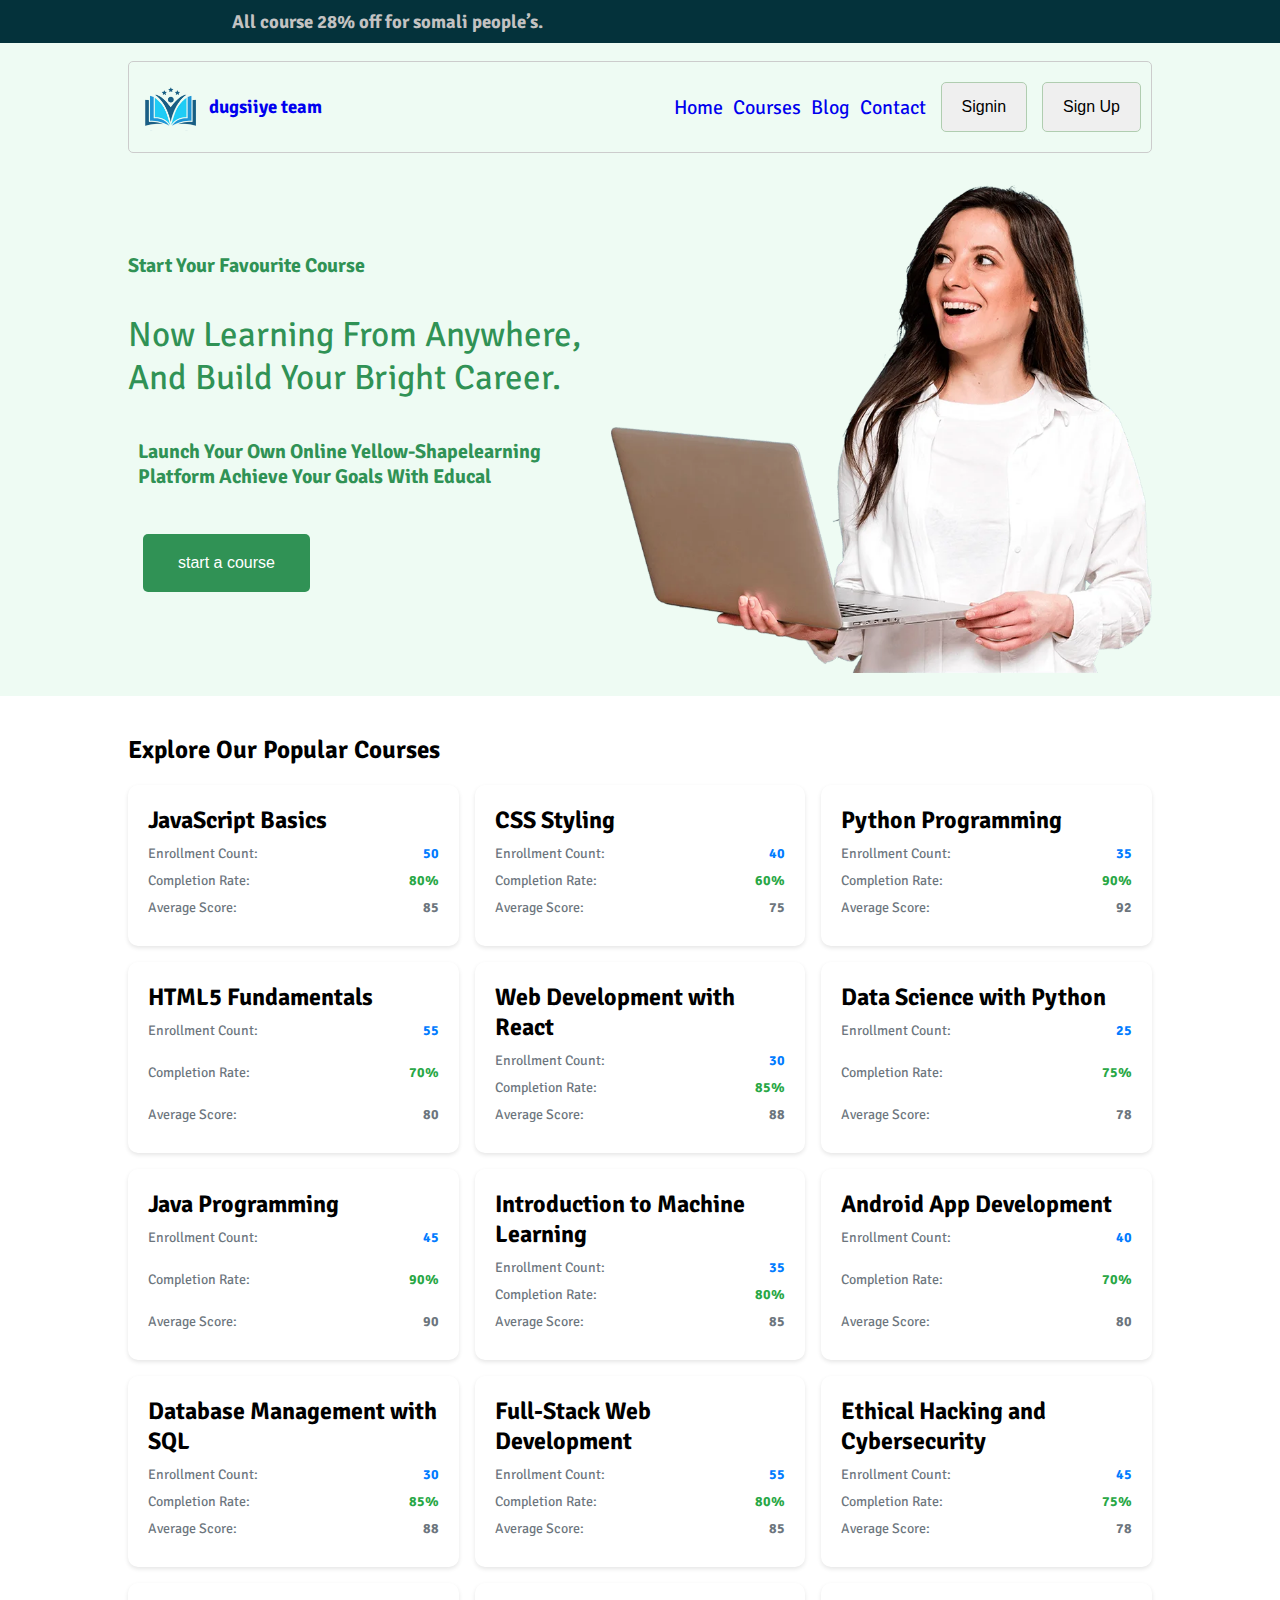
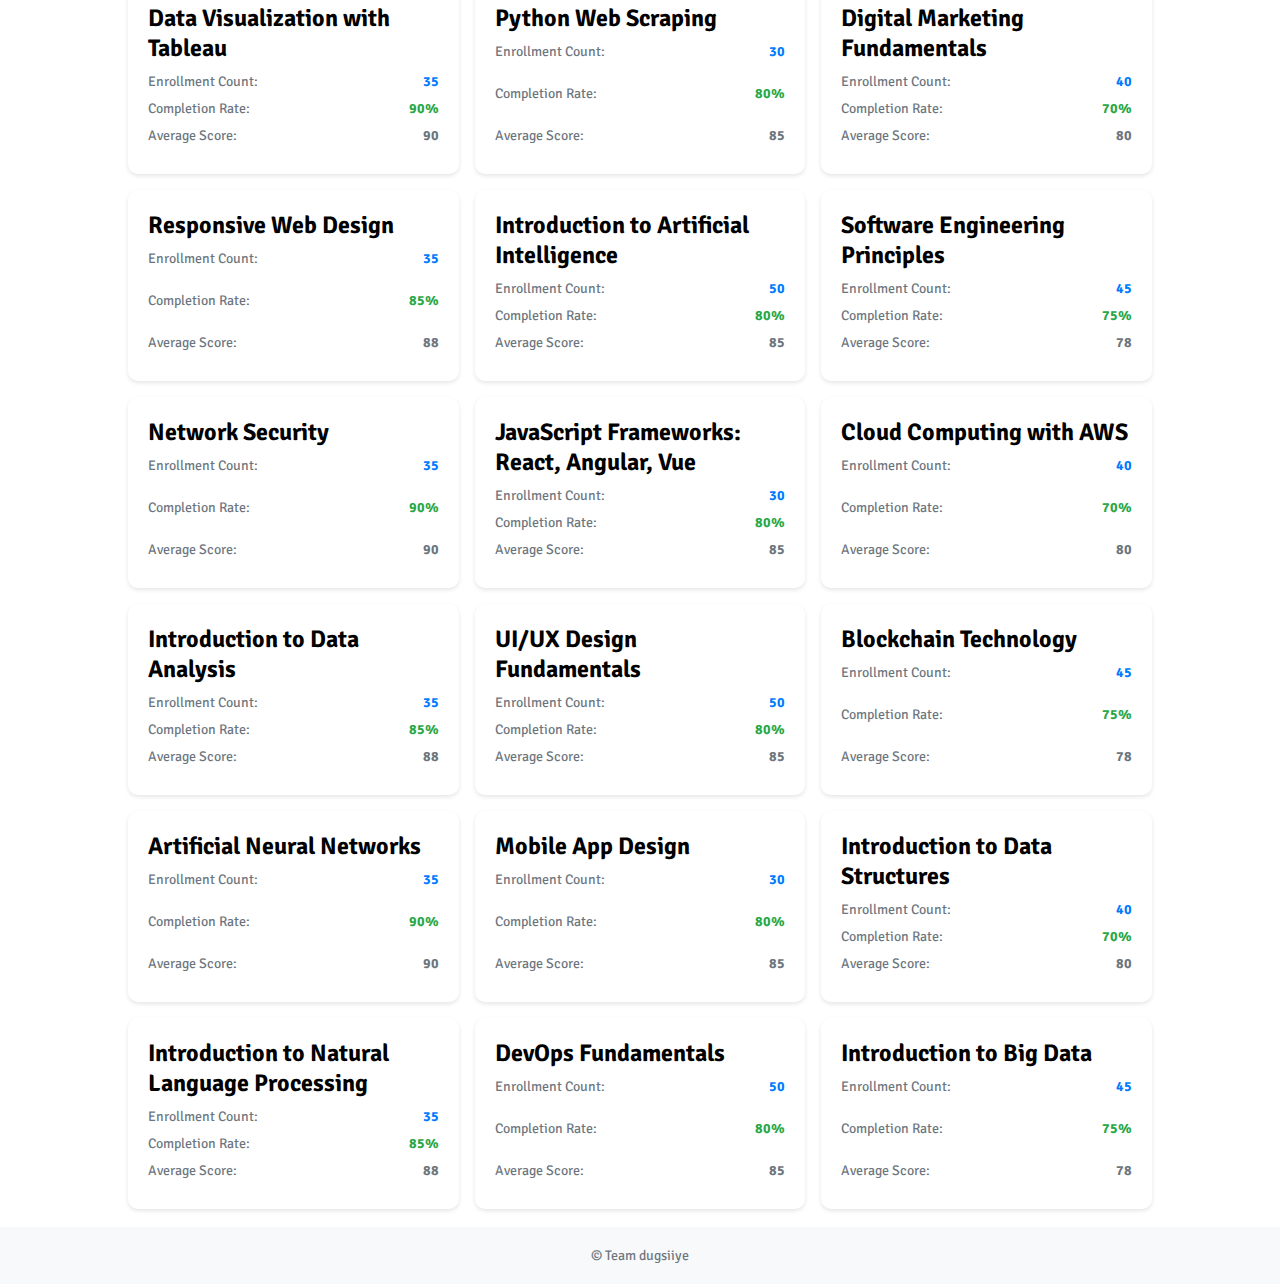
<file: index.html>
<!DOCTYPE html>
<html lang="en">
  <head>
    <meta charset="UTF-8" />
    <meta name="viewport" content="width=device-width, initial-scale=1.0" />
    <title>E-learning website</title>
    <link
      rel="stylesheet"
      href="https://cdnjs.cloudflare.com/ajax/libs/font-awesome/6.4.0/css/all.min.css"
      integrity="sha512-iecdLmaskl7CVkqkXNQ/ZH/XLlvWZOJyj7Yy7tcenmpD1ypASozpmT/E0iPtmFIB46ZmdtAc9eNBvH0H/ZpiBw=="
      crossorigin="anonymous"
      referrerpolicy="no-referrer"
    />
    <link rel="stylesheet" href="style.css" />
  </head>
  <body>
    <div class="header">
      <div class="top-header">
        <div class="notifications">
          <h3>All course 28% off for somali people’s.</h3>
        </div>
        <div class="social">
          <i class="fa-brands fa-twitter"></i>
          <i class="fa-brands fa-square-facebook"></i>
          <i class="fa-brands fa-instagram"></i>
          <i class="fa-brands fa-skype"></i>
        </div>
      </div>

      <section>
        <div class="menu">
          <div class="logo">
          <a href="index.html" style="display: flex; align-items: center;" ><img src="images/logo.png" alt="" />
            <h3>dugsiiye team</h3></a>
          </div>
          <div class="left">
           

            <ul>
              <li><a href="index.html">home</a></li>
              <li><a href="courses.html">courses</a></li>
              <li><a href="block.html">blog</a></li>
              <li><a href="contact.html">contact</a></li>
            </ul>
            <div class="regitration">
              <a href="login.html">
                <div class="signin allbtn"><button>Signin</button></div></a
              >
              <a href="registration.html">
                <div class="signup allbtn"><button>Sign Up</button></div></a
              >
  
              <div class="account hide"></div>
              <div class="account-info hide">
                <h4 class="currentusername" ></h4>
                <h5 class="myaccount"><i class="fa-solid fa-user "></i> my account</h5>
                <h5 class="logout"><i class="fa-solid fa-right-from-bracket"></i> logout</h5>
              </div>
            </div>
          </div>
     <div class="bars"><i class="fa-solid fa-bars-staggered"></i></div>
        </div>

        <div class="content">
          <div class="left-content">
            <h4>Start your favourite course</h4>
            <p>Now learning from anywhere, and build your bright career.</p>
            <h5>
              Launch your Own online yellow-shapelearning Platform Achieve Your
              Goals With Educal
            </h5>

            <div class="coursebtn">
              <button><a style="color: white;" href="courses.html">start a course</a></button>
            </div>
          </div>
          <div class="right-content">
            <img src="images/slider-1.webp" alt="" />
          </div>
        </div>
      </section>
    </div>

    <section>
      <div class="courseinfromation">
        <h4>Explore Our Popular Courses</h4>
        <div class="cards-inform"></div>
      </div>
    </section>
    <footer>
      <p>&copy; Team dugsiiye</p>
    </footer>
    <script>
      let cardbody = document.querySelector(".cards-inform")

      let accountinfo = document.querySelector(".account-info")
      let account = document.querySelector(".account")
      let allbtn = document.querySelectorAll(".allbtn")
      let logout = document.querySelector(".logout");
      let myaccount = document.querySelector(".myaccount");
      let bars = document.querySelector(".bars i");
      let left = document.querySelector(".left");
      fetchData =async()=>{
      let url="elearning/analytics.json"

      let response = await fetch(url)
      let data = await response.json()


    

      data.courses.forEach(element => {

        cardbody.innerHTML += `    <div class="card-info">
              <h2>${element.title}</h2>
              <div class="info">
                <div class="item">
                  <p>Enrollment Count: </p>
                  <p class="enrollment-count">${element.enrollmentCount }</p>
                </div>
                <div class="item">
                  <p>Completion Rate:</p>
                  <p class="completion-rate"> ${(element.completionRate) *100}%</p>
                </div>
                <div class="item">
                  <p>Average Score:</p>
                  <p class="average-score">${element.averageScore}</p>
                </div>
              </div>
            </div>`




      });


      let userdata = JSON.parse(localStorage.getItem('currentUser'));
     


      if(userdata){
        let currentusername = document.querySelector(".currentusername")
        currentusername.innerText = userdata.fullname
        account.innerText = userdata.fullname.charAt(0);
        allbtn.forEach(element=>{
      element.classList.add("hide")

      account.classList.remove("hide")
        })

      }else{
        allbtn.forEach(element=>{
      element.classList.remove("hide")

      account.classList.add("hide")
        })

      }
      }
   
      fetchData()

      account.addEventListener("click", function() {
        accountinfo.classList.toggle("hide")


      })

      myaccount.addEventListener("click",()=>{
                window.location.href="userAccount.html"
              })
              logout.addEventListener("click",()=>{
                localStorage.removeItem("currentUser");


                window.location.href="index.html"
              })
 
              bars.onclick=()=>{
                bars.classList.toggle("fa-xmark")
               left.classList.toggle("open")
      }

 
    </script>
  </body>
</html>
</file>
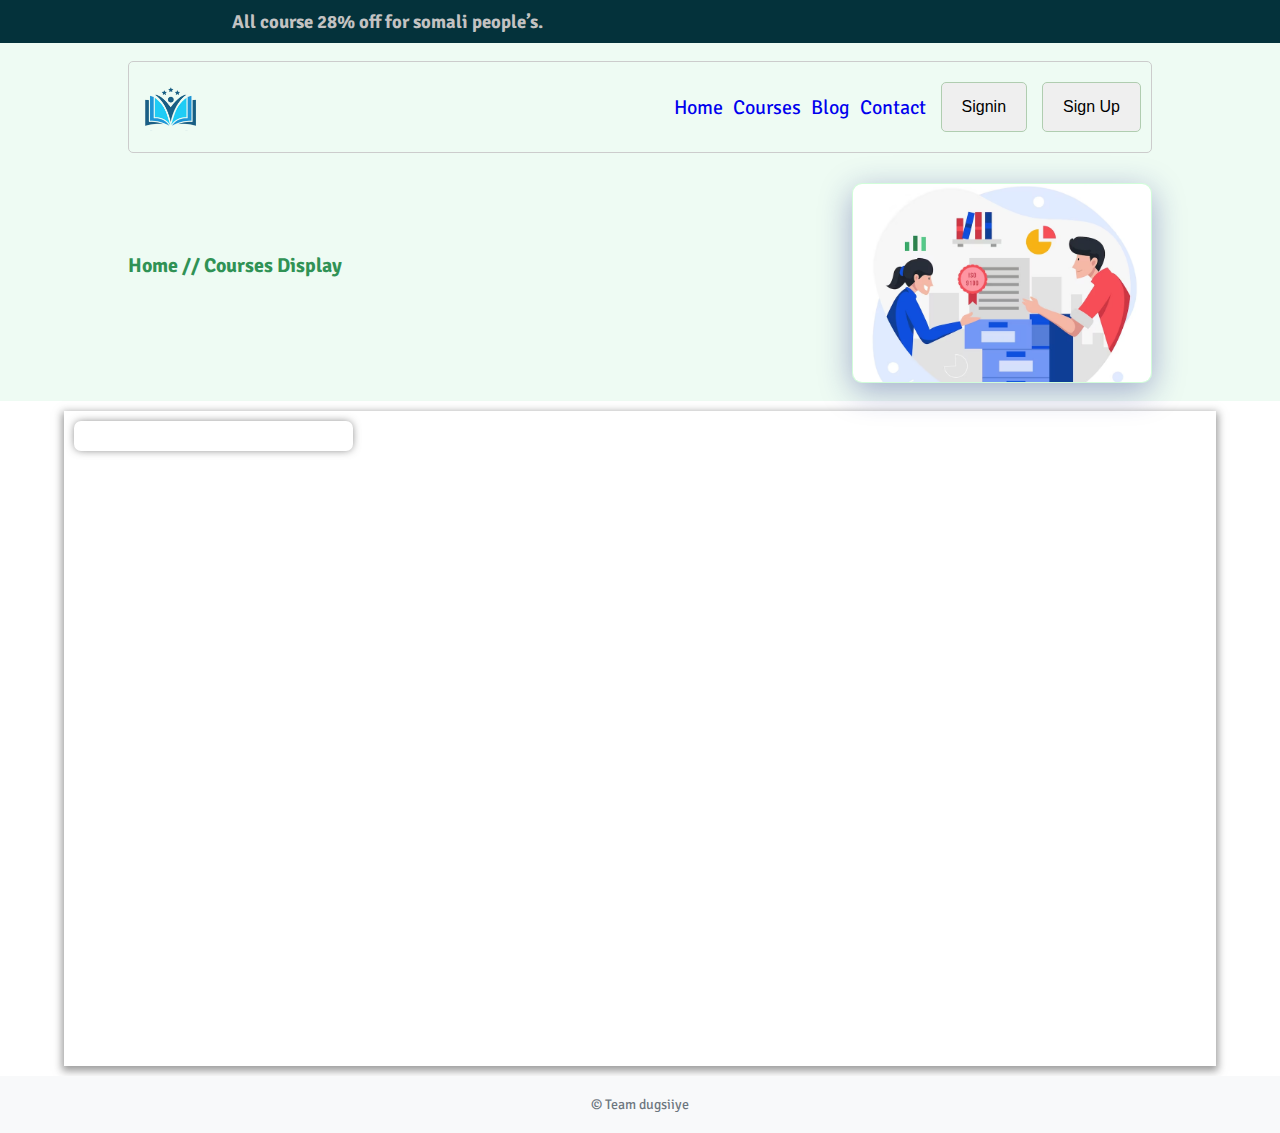
<file: coursdisplay.html>
<!DOCTYPE html>
<html lang="en">
  <head>
    <meta charset="UTF-8" />
    <meta name="viewport" content="width=device-width, initial-scale=1.0" />
    <title>E-learning website</title>
    <link
      rel="stylesheet"
      href="https://cdnjs.cloudflare.com/ajax/libs/font-awesome/6.4.0/css/all.min.css"
      integrity="sha512-iecdLmaskl7CVkqkXNQ/ZH/XLlvWZOJyj7Yy7tcenmpD1ypASozpmT/E0iPtmFIB46ZmdtAc9eNBvH0H/ZpiBw=="
      crossorigin="anonymous"
      referrerpolicy="no-referrer"
    />
    <link rel="stylesheet" href="coursedisplay.css" />
  </head>
  <body>
    <div class="header">
      <div class="top-header">
        <div class="notifications">
          <h3>All course 28% off for somali people’s.</h3>
        </div>
        <div class="social">
          <i class="fa-brands fa-twitter"></i>
          <i class="fa-brands fa-square-facebook"></i>
          <i class="fa-brands fa-instagram"></i>
          <i class="fa-brands fa-skype"></i>
        </div>
      </div>

      <section>
        <div class="menu">
          <div class="logo">
            <a href="index.html" style="display: flex; align-items: center;" ><img src="images/logo.png" alt="" />
          </div>
          <div class="left">
           

            <ul>
              <li><a href="index.html">home</a></li>
              <li><a href="courses.html">courses</a></li>
              <li><a href="block.html">blog</a></li>
              <li><a href="contact.html">contact</a></li>
            </ul>
            <div class="regitration">
              <a href="login.html">
                <div class="signin allbtn"><button>Signin</button></div></a
              >
              <a href="registration.html">
                <div class="signup allbtn"><button>Sign Up</button></div></a
              >
  
              <div class="account hide"></div>
              <div class="account-info hide">
                <h4 class="currentusername" ></h4>
                <h5 class="myaccount"><i class="fa-solid fa-user "></i> my account</h5>
                <h5 class="logout"><i class="fa-solid fa-right-from-bracket"></i> logout</h5>
              </div>
            </div>
          </div>
     <div class="bars"><i class="fa-solid fa-bars-staggered"></i></div>
        </div>

        <div class="content">
          <div class="left-content">
            <h4>Home // courses Display</h4>
            <p class="courseName"></p>
          </div>
          <div class="right-content">
            <img src="images//co.avif" alt="" />
          </div>
        </div>
      </section>
    </div>
    <main>
      <div class="coursesdetail">
        <div class="right-description">
          <div class="card"></div>
        </div>
        <div class="left-Description">
          <h5 class="titleplay">
        
          </h5>
          <div class="image-container">
            <iframe
              style="border: none"
              class="playvideo"
              allowfullscreen
              width="100%"
              height="600"
              src="https://www.youtube.com/embed/JicwvOX6YTo"
            >
            </iframe>
          </div>
        </div>
      </div>
    </main>

    <footer>
      <p>&copy; Team dugsiiye</p>
    </footer>

    <script>
      let accountinfo = document.querySelector(".account-info");
      let account = document.querySelector(".account");
      let allbtn = document.querySelectorAll(".allbtn");
      let card = document.querySelector(".card");
      let imagecontainer = document.querySelector(".playvideo");
      let courseName = document.querySelector(".courseName");
      let userdata = JSON.parse(localStorage.getItem("currentUser"));
      let logout = document.querySelector(".logout");
      let myaccount = document.querySelector(".myaccount");

      if (userdata) {
        let currentusername = document.querySelector(".currentusername")
        currentusername.innerText = userdata.fullname
        account.innerText = userdata.fullname.charAt(0);
        allbtn.forEach((element) => {
          element.classList.add("hide");

          account.classList.remove("hide");
        });
      } else {
        allbtn.forEach((element) => {
          element.classList.remove("hide");

          account.classList.add("hide");
        });
      }

      account.addEventListener("click", function () {
        accountinfo.classList.toggle("hide");
      });

      const urldata = new URLSearchParams(window.location.search);

      let courses = urldata.get("selectedcourses");

      let decodeddata = JSON.parse(decodeURIComponent(courses));
      let duration = decodeddata.lessons.reduce(
        function (acc, value) {
          if (!acc.includes(value.duration)) {
            acc.push(value.duration);
          }

          return acc;
        },
        [0]
      );
      let d = duration.map((element) => {
        return parseFloat(element);
      });

      let lastdata = d.reduce(function (acc, val) {
        return acc + val;
      });

      decodeddata.lessons.forEach((Element) => {
        card.innerHTML += `<div class="video">
              <div class="title">
                <i class="fa-solid fa-circle-play"></i>
                <div class="displaycontent"> 
                  <h5  class="videodisplay">
                 ${Element.content}
                </h5>
                     <p class="description">  ${Element.duration}</p> 
                  </div>
              </div>
              <a
                class="url"
                href="${Element.video}"
              ></a>
            </div>`;

            courseName.innerText = Element.title
         

      });

      let VIDEO = document.querySelectorAll(".video");


      VIDEO.forEach((element) => {
        element.addEventListener("click", (event) => {
          if (event.target.classList.contains("videodisplay")) {
            let url =
              event.target.parentElement.parentElement.parentElement.querySelector(
                ".url"
              );
            let titleplay = document.querySelector(".titleplay");
        
            let title =
              event.target.textContent;
              titleplay.textContent=title
            imagecontainer.src = url;
          }
        });
      });

      myaccount.addEventListener("click",()=>{
                window.location.href="userAccount.html"
              })
              logout.addEventListener("click",()=>{
                localStorage.removeItem("currentUser");


                window.location.href="index.html"
              })

              let bars = document.querySelector(".bars i");
      let left = document.querySelector(".left");
              bars.onclick=()=>{
                bars.classList.toggle("fa-xmark")
               left.classList.toggle("open")
              }


          
    </script>
  </body>
</html>
</file>
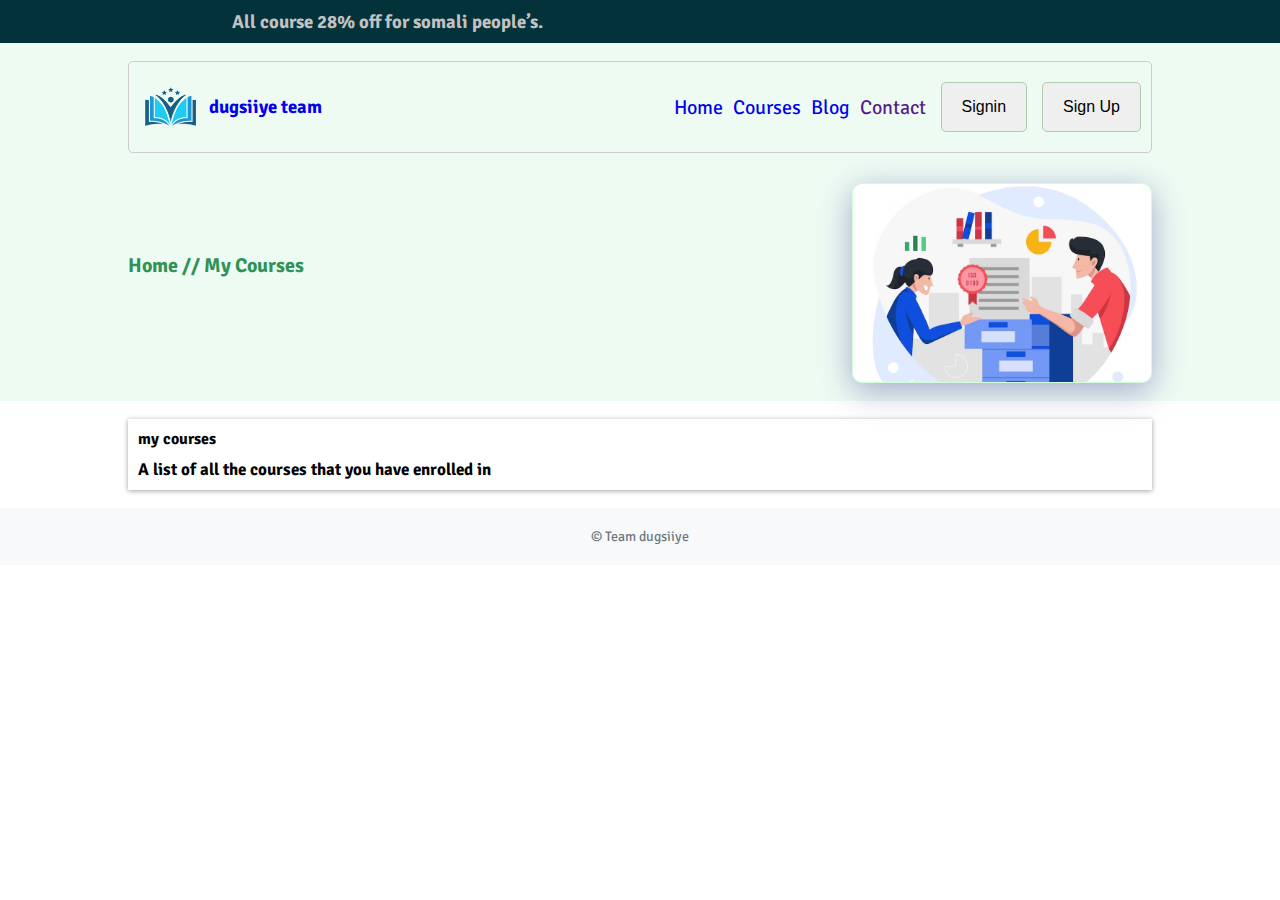
<file: userAccount.html>
<!DOCTYPE html>
<html lang="en">
  <head>
    <meta charset="UTF-8" />
    <meta name="viewport" content="width=device-width, initial-scale=1.0" />
    <title>E-learning website</title>
    <link
      rel="stylesheet"
      href="https://cdnjs.cloudflare.com/ajax/libs/font-awesome/6.4.0/css/all.min.css"
      integrity="sha512-iecdLmaskl7CVkqkXNQ/ZH/XLlvWZOJyj7Yy7tcenmpD1ypASozpmT/E0iPtmFIB46ZmdtAc9eNBvH0H/ZpiBw=="
      crossorigin="anonymous"
      referrerpolicy="no-referrer"
    />
    <link rel="stylesheet" href="useraccount.css" />
  </head>
  <body>
    <div class="header">
      <div class="top-header">
        <div class="notifications">
          <h3>All course 28% off for somali people’s.</h3>
        </div>
        <div class="social">
          <i class="fa-brands fa-twitter"></i>
          <i class="fa-brands fa-square-facebook"></i>
          <i class="fa-brands fa-instagram"></i>
          <i class="fa-brands fa-skype"></i>
        </div>
      </div>

      <section>
        <div class="menu">
          <div class="logo">
            <a href="index.html" style="display: flex; align-items: center;" ><img src="images/logo.png" alt="" />
              <h3>dugsiiye team</h3></a>
            </div>
          <div class="left">
           

            <ul>
              <li><a href="index.html">home</a></li>
              <li><a href="courses.html">courses</a></li>
              <li><a href="block.html">blog</a></li>
              <li><a href="">contact</a></li>
            </ul>
            <div class="regitration">
              <a href="login.html">
                <div class="signin allbtn"><button>Signin</button></div></a
              >
              <a href="registration.html">
                <div class="signup allbtn"><button>Sign Up</button></div></a
              >
  
              <div class="account hide"></div>
              <div class="account-info hide">
                <h4 class="currentusername" ></h4>
                <h5 class="myaccount"><i class="fa-solid fa-user "></i> my account</h5>
                <h5 class="logout"><i class="fa-solid fa-right-from-bracket"></i> logout</h5>
              </div>
            </div>
          </div>
     <div class="bars"><i class="fa-solid fa-bars-staggered"></i></div>
        </div>

        <div class="content">
          <div class="left-content">
            <h4>Home // My Courses</h4>
            <p class="couesanamedetail"></p>
          </div>
          <div class="right-content">
            <img src="images//co.avif" alt="" />
          </div>
        </div>
      </section>
    </div>
    <section>
        <div class="orderdetails">
            <h4>my courses</h4>
            <h6>A list of all the courses that you have enrolled in</h6>
            <div class="ordercards">
             
             
        
              
            </div>
        </div>
    </section>

    <footer>
      <p>&copy; Team dugsiiye</p>
    </footer>

    <script>
      let accountinfo = document.querySelector(".account-info");
      let account = document.querySelector(".account");
      let allbtn = document.querySelectorAll(".allbtn");
      let ordercards = document.querySelector(".ordercards");
      let logout = document.querySelector(".logout");
      let myaccount = document.querySelector(".myaccount");
      myaccount.addEventListener("click",()=>{
                window.location.href="userAccount.html"
              })
              logout.addEventListener("click",()=>{
                localStorage.removeItem("currentUser");


                window.location.href="index.html"
              })
      account.addEventListener("click", function () {
        accountinfo.classList.toggle("hide");
      });

      let userdata = JSON.parse(localStorage.getItem("currentUser"));

      if (userdata) {
        let currentusername = document.querySelector(".currentusername")
        currentusername.innerText = userdata.fullname
        account.innerText = userdata.fullname.charAt(0);
        allbtn.forEach((element) => {
          element.classList.add("hide");

          account.classList.remove("hide");
        });
      } else {
        allbtn.forEach((element) => {
          element.classList.remove("hide");

          account.classList.add("hide");
        });
      }



      let users = JSON.parse(localStorage.getItem("users"))
      let currentUser = JSON.parse(localStorage.getItem("currentUser")) || []
      let foundeduser=users.find(user=>user.email===currentUser.email)

      foundeduser.enrolledCourses.forEach((course) => {

        
        ordercards.innerHTML +=`  <div class="ordercard">
                    <div class="ordername">${course.title}</div>
                    <div class="ordercontent">
                        <div class="imgwithname">
                           <div class="img">  <img src="${course.photo}" alt=""></div>
                            <p>${course.description}</p>
                        </div>
                        <div class="watchbtn"  ><button data-courseid="${course.id}">watch Now</button></div>
                    </div>
                </div>`


      })

      const watchbtn=document.querySelectorAll(".watchbtn")
      watchbtn.forEach(element=>{
        element.addEventListener("click",(event)=>{
        let courseid= event.target.dataset.courseid
    
        let data=  foundeduser.enrolledCourses.find(c => c.id == courseid)
     

        let selectedcourse = JSON.stringify(data);
            window.location.href = `coursdisplay.html?selectedcourses=${encodeURIComponent(
              selectedcourse
            )}`;
   

      
      })
      })

      let bars = document.querySelector(".bars i");
      let left = document.querySelector(".left");
              bars.onclick=()=>{
                bars.classList.toggle("fa-xmark")
               left.classList.toggle("open")
      }

   
    </script>
  </body>
</html>
</file>
<file: style.css>
@import url("https://fonts.googleapis.com/css2?family=Signika+Negative:wght@300;400;500&display=swap");

body {
  font-family: "Signika Negative", sans-serif;
  overflow-x: hidden;
}

* {
  margin: 0;
  padding: 0;
  box-sizing: border-box;
  list-style: none;
  text-decoration: none;
}
.header {
  /* margin: 0 15%; */
  background-color: rgb(238, 251, 243);
}
.top-header {
  display: flex;
  justify-content: space-around;
  padding: 10px 0;
  background-color: rgb(4, 50, 59);
}
.top-header h3 {
  color: rgb(195, 194, 194);
}
.top-header .social > i {
  color: rgb(195, 194, 194);
  padding-left: 10px;
  cursor: pointer;
}
.top-header .social > i:hover {
  color: brown;
  transition: 0.2s ease;
  -webkit-transition: 0.2s ease;
  -moz-transition: 0.2s ease;
  -ms-transition: 0.2s ease;
  -o-transition: 0.2s ease;
}

section {
  padding: 18px 20%;
}
.menu {
  border-radius: 5px;
  -webkit-border-radius: 5px;
  -moz-border-radius: 5px;
  -ms-border-radius: 5px;
  -o-border-radius: 5px;
  border: 1px solid #ccc;
  display: flex;
  justify-content: space-between;
  padding: 20px 10px;
  position: relative;

}
.menu .left {
  display: flex;
  align-items: center;
}
.logo > h3 {
  text-transform: capitalize;
}
.menu .left ul {
  display: flex;
  margin-left: 60px;
}
.menu .left ul li {
  margin-left: 10px;
  font-size: 20px;
  text-transform: capitalize;
}
.logo {
  display: flex;
  align-items: center;
}
.logo img {
  width: 70px;
}
.regitration {
  display: flex;
}
.regitration .allbtn button {
  padding: 15px 20px;
  margin-left: 15px;
  border-radius: 5px;
  -webkit-border-radius: 5px;
  -moz-border-radius: 5px;
  -ms-border-radius: 5px;
  -o-border-radius: 5px;
  border: 1px solid rgb(176, 205, 176);
  font-size: 16px;
  cursor: pointer;
}
.regitration .allbtn button:hover {
  background-color: rgb(48, 146, 85);
  transition: 0.3s ease;
  -webkit-transition: 0.3s ease;
  -moz-transition: 0.3s ease;
  -ms-transition: 0.3s ease;
  -o-transition: 0.3s ease;
}
.content {
  display: flex;
  margin-top: 30px;

  /* align-items: center; */
}
.right-content {
  max-width: 900px;
  align-items: end;
  width: 100%;
}
.right-content img {
  width: 100%;

}
.left-content {
  margin-right: 10px;
  margin-top: 70px;
}
.left-content > h4 {
  font-size: 20px;
  text-transform: capitalize;
  color: rgb(48, 146, 85);
  margin-bottom: 35px;
}
.left-content > p {
  font-size: 35px;
  text-transform: capitalize;
  color: rgb(48, 146, 85);
  margin-bottom: 40px;
}
.left-content > h5 {
  font-size: 20px;
  text-transform: capitalize;
  color: rgb(48, 146, 85);
  margin-bottom: 25px;
}
.coursebtn > button {
  padding: 20px 35px;
  margin-left: 15px;
  border-radius: 5px;
  -webkit-border-radius: 5px;
  -moz-border-radius: 5px;
  -ms-border-radius: 5px;
  -o-border-radius: 5px;
  background-color: rgb(48, 146, 85);
  font-size: 16px;
  cursor: pointer;
  border: none;
  color: white;
  margin-top: 20px;
}

/* popuiral courses */

.ourpapular-course .headpopular h4 {
  font-size: 25px;
  margin-bottom: 20px;
}
.ourpapular-course .headpopular {
  display: flex;
  align-items: center;
  justify-content: space-between;
  margin: 20px 0;
}
.title h5 {
  color: #5d5d5d;
}
.view {
  display: flex;
  align-items: center;
  cursor: pointer;
}
.view h6 {
  font-size: 16px;
  margin-right: 10px;
}
.view:hover {
  color: #058549;
  transform: scale(1.1);
  -webkit-transform: scale(1.1);
  -moz-transform: scale(1.1);
  -ms-transform: scale(1.1);
  -o-transform: scale(1.1);
}
.cards {
  display: grid;
  grid-template-columns: repeat(auto-fit, minmax(250px, 1fr));
  gap: 16px;
}
.card {
  /*background-color: rgba(0, 255, 170, 0.796);
    */
  max-width: 250px;
  display: flex;
  align-items: center;
  padding: 8px;
  border: 1px solid rgb(238, 240, 246);
  border-radius: 5px;
  -webkit-border-radius: 5px;
  -moz-border-radius: 5px;
  -ms-border-radius: 5px;
  -o-border-radius: 5px;
}

.card .icons > i {
  font-size: 45px;
  margin-right: 20px;
  color: rgb(0, 64, 255);
}

/* cards */
.cards-inform {
  display: grid;
  grid-template-columns: repeat(auto-fit, minmax(250px, 1fr));
  gap: 16px;
}
.card-info {
  background-color: #ffffff;
  border-radius: 10px;
  box-shadow: 0 2px 4px rgba(0, 0, 0, 0.1);
  padding: 20px;
  display: flex;
  flex-direction: column;
  justify-content: space-between;
  height: 100%;
}

h2 {
  font-size: 24px;
  font-weight: bold;
  margin-bottom: 10px;
}

.info {
  display: flex;
  flex-direction: column;
  justify-content: space-between;
  height: 100%;
}

.item {
  display: flex;
  justify-content: space-between;
  align-items: center;
  margin-bottom: 10px;
}

p {
  font-size: 16px;
  margin-right: 10px;
}

.enrollment-count {
  color: #007bff;
  font-weight: bold;
}

.completion-rate {
  color: #28a745;
  font-weight: bold;
}

.average-score {
  color: #6c757d;
  font-weight: bold;
}
.courseinfromation h4 {
  margin: 20px 0;
  font-size: 25px;
}

footer {
  background-color: #f8f9fa;
  padding: 20px;
  text-align: center;
}

p {
  font-size: 14px;
  color: #6c757d;
  margin: 0;
}

/* account */

.account {
  background-color: #007bff;
  width: 40px;
  height: 40px;
  border-radius: 50%;
  -webkit-border-radius: 50%;
  -moz-border-radius: 50%;
  -ms-border-radius: 50%;
  -o-border-radius: 50%;
  display: flex;
  justify-content: center;
  align-items: center;
  font-size: 20px;
  background-color: #28a745;
  color: white;
  cursor: pointer;
  margin-left: 20px;
}

.account-info {
  /* max-width: 300px; */
  width: 200px;
  background-color: #f8fffc;
  padding: 10px;
  position: absolute;
  right: 60px;
  top: 50%;
  border-radius: 5px;
  -webkit-border-radius: 5px;
  -moz-border-radius: 5px;
  -ms-border-radius: 5px;
  -o-border-radius: 5px;
  box-shadow: 0 2px 4px rgba(0, 0, 0, 0.1);
  display: flex;
  flex-direction: column;
  z-index: 100;
  -webkit-animation-name: rotateInDownRight;
  animation-name: rotateInDownRight;
  -webkit-animation-duration: 0.4s;
  animation-duration: 1s;
  -webkit-animation-fill-mode: both;
  animation-fill-mode: both;
}
@-webkit-keyframes rotateInDownRight {
  0% {
    -webkit-transform-origin: right bottom;
    transform-origin: right bottom;
    -webkit-transform: rotate3d(0, 0, 1, 45deg);
    transform: rotate3d(0, 0, 1, 45deg);
    opacity: 0;
  }
  100% {
    -webkit-transform-origin: right bottom;
    transform-origin: right bottom;
    -webkit-transform: none;
    transform: none;
    opacity: 1;
  }
}
@keyframes rotateInDownRight {
  0% {
    -webkit-transform-origin: right bottom;
    transform-origin: right bottom;
    -webkit-transform: rotate3d(0, 0, 1, 45deg);
    transform: rotate3d(0, 0, 1, 45deg);
    opacity: 0;
  }
  100% {
    -webkit-transform-origin: right bottom;
    transform-origin: right bottom;
    -webkit-transform: none;
    transform: none;
    opacity: 1;
  }
}
h5 {
  color: rgb(5, 143, 136);
  margin-left: 10px;
}
h4,
h5 {
  /* background-color: #ccc; */
  margin-bottom: 10px;
  font-size: 16px;
  cursor: pointer;
}

.hide {
  display: none;
}


/* halkaan kiabilaw */

/* bars */
.bars {
  display: none;
}
.bars i {
  font-size: 25px;
  color: rgb(5, 143, 136);
}

/* media quey navbar */

@media only screen and (max-width: 1299px) {
  section {
    padding: 18px 10%;
  }
}

@media only screen and (max-width: 973px) {
  section {
    padding: 18px 3%;
  }
}

@media only screen and (max-width: 822px) {
  .content {
    display: flex;
    flex-direction: column-reverse;
    margin-top: 30px;
  }

  .left {
    display: flex;
    flex-direction: column;
    background-color: rgb(213, 224, 221);
    padding: 10px;
    height: fit-content;
    border-radius: 5px;
    -webkit-border-radius: 5px;
    -moz-border-radius: 5px;
    -ms-border-radius: 5px;
    -o-border-radius: 5px;
    position: absolute;
    right: 0;
  top: 100%;
  visibility: hidden;
  transition: 0.4s ease;
  -webkit-transition: 0.4s ease;
  -moz-transition: 0.4s ease;
  -ms-transition: 0.4s ease;
  -o-transition: 0.4s ease;
   /* right: -1000px; */
  }

  .left.open {
    visibility: visible;
  
  }
  .menu {
    border: 0;
    height: 60px;
    border-radius: 5px;
    border: 1px solid #ccc;
    -webkit-border-radius: 5px;
    -moz-border-radius: 5px;
    -ms-border-radius: 5px;
    -o-border-radius: 5px;
 
}
  .logo {
    display: flex;

    /* height: 60px; */
    align-items: center;
  }
  .menu .left ul {
    display: flex;
    margin-left: 0px;
    flex-direction: column;
    align-items: flex-start;
    justify-content: flex-start;

    width: 100%;
    margin-bottom: 10px;
  }
  .menu .left ul li {
    margin-left: 0px;
    font-size: 20px;
    text-transform: capitalize;
    padding: 10px;
    background-color: rgb(245, 241, 241);
    margin-bottom: 10px;
    width: 100%;
    border-radius: 5px;
    -webkit-border-radius: 5px;
    -moz-border-radius: 5px;
    -ms-border-radius: 5px;
    -o-border-radius: 5px;
    display: flex;
    align-items: center;
  }
  .menu .left ul li:hover {
    background-color: rgb(237, 230, 230);
    cursor: pointer;
  }

  .bars{
    display: block;
}
}
</file>
<file: coursedisplay.css>
@import url('https://fonts.googleapis.com/css2?family=Signika+Negative:wght@300;400;500&display=swap');

body{
    font-family: 'Signika Negative', sans-serif;
    overflow-x: hidden;
}


* {
  margin: 0;
  padding: 0;
  box-sizing: border-box;
  list-style: none;
  text-decoration: none;
}


.video {
  border: 1px solid #ccc;
  padding: 10px;
  cursor: pointer;
  margin-bottom: 10px;
 
}

.video:hover {
  background-color: #f5f5f5;
}
.header {
  /* margin: 0 15%; */
  background-color: rgb(238, 251, 243);
}
.top-header {
  display: flex;
  justify-content: space-around;
  padding: 10px 0;
  background-color: rgb(4, 50, 59);
}
.top-header h3 {
  color: rgb(195, 194, 194);
}
.top-header .social > i {
  color: rgb(195, 194, 194);
  padding-left: 10px;
  cursor: pointer;
}
.top-header .social > i:hover {
  color: brown;
  transition: 0.2s ease;
  -webkit-transition: 0.2s ease;
  -moz-transition: 0.2s ease;
  -ms-transition: 0.2s ease;
  -o-transition: 0.2s ease;
}

section {
  padding: 18px 15%;
}
main {
  padding: 10px 5%;
}
.menu {
  position: relative;
  border-radius: 5px;
  -webkit-border-radius: 5px;
  -moz-border-radius: 5px;
  -ms-border-radius: 5px;
  -o-border-radius: 5px;
  border: 1px solid #ccc;
  display: flex;
  justify-content: space-between;
  padding: 20px 10px;
}
.menu .left {
  display: flex;
  align-items: center;
}
.logo > h3 {
  text-transform: capitalize;
}
.menu .left ul {
  display: flex;
  margin-left: 60px;
}
.menu .left ul li {
  margin-left: 10px;
  font-size: 20px;
  text-transform: capitalize;
}
.logo {
  display: flex;
  align-items: center;
}
.logo img {
  width: 70px;
}
.regitration {
  display: flex;
}
.regitration .allbtn button {
  padding: 15px 20px;
  margin-left: 15px;
  border-radius: 5px;
  -webkit-border-radius: 5px;
  -moz-border-radius: 5px;
  -ms-border-radius: 5px;
  -o-border-radius: 5px;
  border: 1px solid rgb(176, 205, 176);
  font-size: 16px;
  cursor: pointer;
}
.regitration .allbtn button:hover {
  background-color: rgb(48, 146, 85);
  transition: 0.3s ease;
  -webkit-transition: 0.3s ease;
  -moz-transition: 0.3s ease;
  -ms-transition: 0.3s ease;
  -o-transition: 0.3s ease;
}
.content {
  display: flex;
  margin-top: 30px;
  justify-content: space-between;
  /* align-items: center; */
}
.right-content {
  max-width: 300px;
  align-items: end;
  width: 100%;
  height: 200px;
  border-radius: 50%;
  -webkit-border-radius: 50%;
  -moz-border-radius: 50%;
  -ms-border-radius: 50%;
  -o-border-radius: 50%;
}
.right-content img {
  width: 100%;
  height: 100%;
  object-fit: cover;
  border-radius: 5px;
  -webkit-border-radius: 5px;
  -moz-border-radius: 5px;
  -ms-border-radius: 5px;
  -o-border-radius: 5px;
  background: rgba( 113, 255, 134, 0.3 );
  box-shadow: 0 8px 32px 0 rgba( 31, 38, 135, 0.37 );
  backdrop-filter: blur( 6px );
  -webkit-backdrop-filter: blur( 6px );
  border-radius: 10px;
  border: 1px solid rgba( 255, 255, 255, 0.18 );
}
.left-content {
  margin-right: 10px;
  margin-top: 70px;
}
.left-content > h4 {
  font-size: 20px;
  text-transform: capitalize;
  color: rgb(48, 146, 85);
  margin-bottom: 25px;
}
.left-content > p {
  font-size: 35px;
  text-transform: capitalize;
  color: rgb(48, 146, 85);
  margin-bottom: 20px;
}
.left-content > h5 {
  font-size: 20px;
  text-transform: capitalize;
  color: rgb(48, 146, 85);
  margin-bottom: 25px;
}
.coursebtn > button {
  padding: 20px 35px;
  margin-left: 15px;
  border-radius: 5px;
  -webkit-border-radius: 5px;
  -moz-border-radius: 5px;
  -ms-border-radius: 5px;
  -o-border-radius: 5px;
  background-color: rgb(48, 146, 85);
  font-size: 16px;
  cursor: pointer;
  border: none;
  color: white;
}

/* popuiral courses */

footer {
  background-color: #f8f9fa;
  padding: 20px;
  text-align: center;
}

footer > p {
  font-size: 14px;
  color: #6c757d;
  margin: 0;
}

/* courses */

.coursesdetail {
  display: grid;
  grid-template-columns: 1fr 3fr;
  gap: 17px;
  box-shadow: 0px 3px 8px 2px rgba(122,122,122,0.75);
  -webkit-box-shadow: 0px 3px 8px 2px rgba(122,122,122,0.75);
  -moz-box-shadow: 0px 3px 8px 2px rgba(122,122,122,0.75);
  padding: 10px;
}
.left-Description .image-container {
  position: relative;
}
.left-Description .image-container img {
  width: 100%;
  border-radius: 10px;
  -webkit-border-radius: 10px;
  -moz-border-radius: 10px;
  -ms-border-radius: 10px;
  -o-border-radius: 10px;
}
.title{
  display: flex;
 
}
.title >i{
  margin-right: 10px;
  font-size: 30px;
  color: aqua;
 
}
.title .description{
  margin-left: 10px;
}
.titleplay{
  padding: 10px 5px;
  font-size: 20px;
}
.right-description .card {
  background-color: rgb(255, 255, 255);
  padding: 15px;
  border-radius: 7px;
  -webkit-border-radius: 7px;
  -moz-border-radius: 7px;
  -ms-border-radius: 7px;
  -o-border-radius: 7px;
  max-height: 600px;
  overflow-y: scroll;
  box-shadow: 0px 0px 8px -1px rgba(79,79,79,0.75);
  -webkit-box-shadow: 0px 0px 8px -1px rgba(79,79,79,0.75);
  -moz-box-shadow: 0px 0px 8px -1px rgba(79,79,79,0.75);
}
.image{
    display: flex;
    align-items: center;
    margin-bottom: 10px;
}
.image img{
    width: 150px;
}

.account{
  background-color: #007bff;
  width: 40px;
  height: 40px;
  border-radius: 50%;
  -webkit-border-radius: 50%;
  -moz-border-radius: 50%;
  -ms-border-radius: 50%;
  -o-border-radius: 50%;
  display: flex;
  justify-content: center;
  align-items: center;
  font-size: 20px;
  background-color: #28a745;
  color: white;
  cursor: pointer;
  margin-left: 20px;
}

.account-info{
  /* max-width: 300px; */
  width: 200px;
background-color: #f8fffc;
padding: 10px;
position: absolute;
right: 60px;
top: 50%;
border-radius: 5px;
-webkit-border-radius: 5px;
-moz-border-radius: 5px;
-ms-border-radius: 5px;
-o-border-radius: 5px;
box-shadow: 0 2px 4px rgba(0, 0, 0, 0.1);
display: flex;
flex-direction: column;

  -webkit-animation-name: rotateInDownRight;
  animation-name: rotateInDownRight;
  -webkit-animation-duration: .4s;
  animation-duration: 1s;
  -webkit-animation-fill-mode: both;
  animation-fill-mode: both;
  z-index: 100;


}
@-webkit-keyframes rotateInDownRight {
  0% {
  -webkit-transform-origin: right bottom;
  transform-origin: right bottom;
  -webkit-transform: rotate3d(0, 0, 1, 45deg);
  transform: rotate3d(0, 0, 1, 45deg);
  opacity: 0;
  }
  100% {
  -webkit-transform-origin: right bottom;
  transform-origin: right bottom;
  -webkit-transform: none;
  transform: none;
  opacity: 1;
  }
  }
  @keyframes rotateInDownRight {
  0% {
  -webkit-transform-origin: right bottom;
  transform-origin: right bottom;
  -webkit-transform: rotate3d(0, 0, 1, 45deg);
  transform: rotate3d(0, 0, 1, 45deg);
  opacity: 0;
  }
  100% {
  -webkit-transform-origin: right bottom;
  transform-origin: right bottom;
  -webkit-transform: none;
  transform: none;
  opacity: 1;
  }
  }
h5{
  color: rgb(5, 143, 136);
  margin-left: 10px;
}
h4,h5{
  /* background-color: #ccc; */
  margin-bottom: 10px;
  font-size: 16px;
  cursor: pointer;

}

.hide{
  display: none;
}


.bars {
  display: none;
}
.bars i {
  font-size: 25px;
  color: rgb(5, 143, 136);
}

/* media quey navbar */

@media only screen and (max-width: 1299px) {
  section {
    padding: 18px 10%;
  }
}

@media only screen and (max-width: 973px) {
  section {
    padding: 18px 3%;
  }
}

@media only screen and (max-width: 822px) {


  .left {
    display: flex;
    flex-direction: column;
    background-color: rgb(213, 224, 221);
    padding: 10px;
    height: fit-content;
    border-radius: 5px;
    -webkit-border-radius: 5px;
    -moz-border-radius: 5px;
    -ms-border-radius: 5px;
    -o-border-radius: 5px;
    position: absolute;
    right: 0;
    z-index: 1000;
  top: 100%;
  visibility: hidden;
  }

  .left.open {
    visibility: visible;
  }
  .menu {
    border: 0;
    height: 60px;
    border-radius: 5px;
    border: 1px solid #ccc;
    -webkit-border-radius: 5px;
    -moz-border-radius: 5px;
    -ms-border-radius: 5px;
    -o-border-radius: 5px;
 
}
  .logo {
    display: flex;

    /* height: 60px; */
    align-items: center;
  }
  .menu .left ul {
    display: flex;
    margin-left: 0px;
    flex-direction: column;
    align-items: flex-start;
    justify-content: flex-start;

    width: 100%;
    margin-bottom: 10px;
  }
  .menu .left ul li {
    margin-left: 0px;
    font-size: 20px;
    text-transform: capitalize;
    padding: 10px;
    background-color: rgb(245, 241, 241);
    margin-bottom: 10px;
    width: 100%;
    border-radius: 5px;
    -webkit-border-radius: 5px;
    -moz-border-radius: 5px;
    -ms-border-radius: 5px;
    -o-border-radius: 5px;
    display: flex;
    align-items: center;
  }
  .menu .left ul li:hover {
    background-color: rgb(237, 230, 230);
    cursor: pointer;
  }

  .bars{
    display: block;
}
}



@media only screen and (max-width: 622px) {
  .content {
    display: flex;
    flex-direction: column-reverse;
    margin-top: 30px;
  }
  .right-content {
    max-width: 100%;
  
  }
}

@media only screen and (max-width: 874px) {
  .coursesdetail {
    display: grid;
    grid-template-columns: 2fr;
    gap: 17px;
  }
}
</file>
<file: useraccount.css>
@import url("https://fonts.googleapis.com/css2?family=Signika+Negative:wght@300;400;500&display=swap");

body {
  font-family: "Signika Negative", sans-serif;
  overflow-x: hidden;
}

* {
  margin: 0;
  padding: 0;
  box-sizing: border-box;
  list-style: none;
  text-decoration: none;
}
.title {
  display: flex;
  align-items: center;
  margin-bottom: 15px;

  padding-bottom: 5px;
}
.title > i {
  margin-right: 10px;
  font-size: 30px;
  color: aqua;
}
.video {
  border: 1px solid #ccc;
  padding: 10px;
  cursor: pointer;
  margin-bottom: 10px;
}

/* .video:hover {
  background-color: #f5f5f5;
} */
.header {
  /* margin: 0 15%; */
  background-color: rgb(238, 251, 243);
}
.top-header {
  display: flex;
  justify-content: space-around;
  padding: 10px 0;
  background-color: rgb(4, 50, 59);
}
.top-header h3 {
  color: rgb(195, 194, 194);
}
.top-header .social > i {
  color: rgb(195, 194, 194);
  padding-left: 10px;
  cursor: pointer;
}
.top-header .social > i:hover {
  color: brown;
  transition: 0.2s ease;
  -webkit-transition: 0.2s ease;
  -moz-transition: 0.2s ease;
  -ms-transition: 0.2s ease;
  -o-transition: 0.2s ease;
}

section {
  padding: 18px 15%;
}
.menu {
  border-radius: 5px;
  -webkit-border-radius: 5px;
  -moz-border-radius: 5px;
  -ms-border-radius: 5px;
  -o-border-radius: 5px;
  border: 1px solid #ccc;
  display: flex;
  justify-content: space-between;
  padding: 20px 10px;
  position: relative;
}
.menu .left {
  display: flex;
  align-items: center;
}
.logo > h3 {
  text-transform: capitalize;
}
.menu .left ul {
  display: flex;
  margin-left: 60px;
}
.menu .left ul li {
  margin-left: 10px;
  font-size: 20px;
  text-transform: capitalize;
}
.logo {
  display: flex;
  align-items: center;
}
.logo img {
  width: 70px;
}
.regitration {
  display: flex;
}
.regitration .allbtn button {
  padding: 15px 20px;
  margin-left: 15px;
  border-radius: 5px;
  -webkit-border-radius: 5px;
  -moz-border-radius: 5px;
  -ms-border-radius: 5px;
  -o-border-radius: 5px;
  border: 1px solid rgb(176, 205, 176);
  font-size: 16px;
  cursor: pointer;
}
.regitration .allbtn button:hover {
  background-color: rgb(48, 146, 85);
  transition: 0.3s ease;
  -webkit-transition: 0.3s ease;
  -moz-transition: 0.3s ease;
  -ms-transition: 0.3s ease;
  -o-transition: 0.3s ease;
}
.content {
  display: flex;
  margin-top: 30px;
  justify-content: space-between;
  /* align-items: center; */
}
.right-content {
  max-width: 300px;
  align-items: end;
  width: 100%;
  border-radius: 50%;
  -webkit-border-radius: 50%;
  -moz-border-radius: 50%;
  -ms-border-radius: 50%;
  -o-border-radius: 50%;
  height: 200px;
}
.right-content img {
  width: 100%;
  height: 100%;
  object-fit: cover;
  border-radius: 5px;
  -webkit-border-radius: 5px;
  -moz-border-radius: 5px;
  -ms-border-radius: 5px;
  -o-border-radius: 5px;
  background: rgba( 113, 255, 134, 0.3 );
  box-shadow: 0 8px 32px 0 rgba( 31, 38, 135, 0.37 );
  backdrop-filter: blur( 6px );
  -webkit-backdrop-filter: blur( 6px );
  border-radius: 10px;
  border: 1px solid rgba( 255, 255, 255, 0.18 );
}
.left-content {
  margin-right: 10px;
  margin-top: 70px;
}
.left-content > h4 {
  font-size: 20px;
  text-transform: capitalize;
  color: rgb(48, 146, 85);
  margin-bottom: 25px;
}
.left-content > p {
  font-size: 35px;
  text-transform: capitalize;
  color: rgb(48, 146, 85);
  margin-bottom: 20px;
}
.left-content > h5 {
  font-size: 20px;
  text-transform: capitalize;
  color: rgb(48, 146, 85);
  margin-bottom: 25px;
}
.coursebtn > button {
  padding: 20px 35px;
  margin-left: 15px;
  border-radius: 5px;
  -webkit-border-radius: 5px;
  -moz-border-radius: 5px;
  -ms-border-radius: 5px;
  -o-border-radius: 5px;
  background-color: rgb(48, 146, 85);
  font-size: 16px;
  cursor: pointer;
  border: none;
  color: white;
}

/* popuiral courses */

footer {
  background-color: #f8f9fa;
  padding: 20px;
  text-align: center;
}

footer > p {
  font-size: 14px;
  color: #6c757d;
  margin: 0;
}

/* courses */

.coursesdetail {
  display: grid;
  grid-template-columns: 2fr 1fr;
  gap: 17px;
}
.left-Description .image-container {
  position: relative;
}
.left-Description .image-container img {
  width: 100%;
  border-radius: 10px;
  -webkit-border-radius: 10px;
  -moz-border-radius: 10px;
  -ms-border-radius: 10px;
  -o-border-radius: 10px;
}
.left-Description .image-container .coursename {
  position: absolute;
  background-color: aquamarine;
  left: 30px;
  bottom: 50px;
  padding: 10px;
  font-size: 20px;
  border-radius: 5px;
  -webkit-border-radius: 5px;
  -moz-border-radius: 5px;
  -ms-border-radius: 5px;
  -o-border-radius: 5px;
}

.course_description {
  font-size: 18px;
  padding: 10px 0 25px 0px;
}
.coursedetail {
  font-size: 18px;
}
.coursedetail h2 {
  padding: 10px 0 25px 0px;
}
.curriculum {
  font-size: 18px;
}

.curriculum h2 {
  padding: 13px 0 25px 0px;
}

.certification {
  font-size: 18px;
}
.certification h2 {
  padding: 13px 0 25px 0px;
}

.right-description .card {
  background-color: rgb(199, 227, 211);
  padding: 0 10px;
  border-radius: 7px;
  -webkit-border-radius: 7px;
  -moz-border-radius: 7px;
  -ms-border-radius: 7px;
  -o-border-radius: 7px;
}

.right-description .card h3 {
  text-align: center;
  padding: 30px 0;
  text-transform: uppercase;
  border-bottom: 1px solid #eee;
}

.right-description .card .content-detail.s {
  padding-top: 25px;
}
.right-description .card .content-detail {
  display: flex;
  justify-content: space-between;
  margin-bottom: 30px;
  border-bottom: 1px solid #eee;

  padding-bottom: 10px;
}
.right-description .card .content-detail .iconwithtext {
  font-size: 20px;
}
.right-description .card .content-detail .iconwithtext i {
  padding-right: 10px;
  font-size: 20px;
  color: rgb(32, 107, 88);
}
.right-description .card .content-detail h5 {
  font-size: 16px;
}

.orderbtn {
  display: flex;
  justify-content: center;
  padding: 20px 0;
}
.orderbtn button {
  padding: 15px 35px;
  font-size: 20px;
  border-radius: 10px;
  -webkit-border-radius: 10px;
  -moz-border-radius: 10px;
  -ms-border-radius: 10px;
  -o-border-radius: 10px;
  border: none;
  background-color: rgb(48, 146, 85);
  text-transform: capitalize;
  color: white;
}
.account {
  background-color: #007bff;
  width: 40px;
  height: 40px;
  border-radius: 50%;
  -webkit-border-radius: 50%;
  -moz-border-radius: 50%;
  -ms-border-radius: 50%;
  -o-border-radius: 50%;
  display: flex;
  justify-content: center;
  align-items: center;
  font-size: 20px;
  background-color: #28a745;
  color: white;
  cursor: pointer;
  margin-left: 20px;
}

.account-info {
  /* max-width: 300px; */
  width: 200px;
  background-color: #f8fffc;
  padding: 10px;
  position: absolute;
  right: 60px;
  top: 50%;
  border-radius: 5px;
  -webkit-border-radius: 5px;
  -moz-border-radius: 5px;
  -ms-border-radius: 5px;
  -o-border-radius: 5px;
  box-shadow: 0 2px 4px rgba(0, 0, 0, 0.1);
  display: flex;
  flex-direction: column;
  z-index: 100;
  -webkit-animation-name: rotateInDownRight;
  animation-name: rotateInDownRight;
  -webkit-animation-duration: 0.4s;
  animation-duration: 1s;
  -webkit-animation-fill-mode: both;
  animation-fill-mode: both;
}
@-webkit-keyframes rotateInDownRight {
  0% {
    -webkit-transform-origin: right bottom;
    transform-origin: right bottom;
    -webkit-transform: rotate3d(0, 0, 1, 45deg);
    transform: rotate3d(0, 0, 1, 45deg);
    opacity: 0;
  }
  100% {
    -webkit-transform-origin: right bottom;
    transform-origin: right bottom;
    -webkit-transform: none;
    transform: none;
    opacity: 1;
  }
}
@keyframes rotateInDownRight {
  0% {
    -webkit-transform-origin: right bottom;
    transform-origin: right bottom;
    -webkit-transform: rotate3d(0, 0, 1, 45deg);
    transform: rotate3d(0, 0, 1, 45deg);
    opacity: 0;
  }
  100% {
    -webkit-transform-origin: right bottom;
    transform-origin: right bottom;
    -webkit-transform: none;
    transform: none;
    opacity: 1;
  }
}
h5 {
  color: rgb(5, 143, 136);
  margin-left: 10px;
}
h4,
h5 {
  /* background-color: #ccc; */
  margin-bottom: 10px;
  font-size: 16px;
  cursor: pointer;
}

.hide {
  display: none;
}



.orderdetails{
    box-shadow: 0px 1px 5px 0px rgba(0,0,0,0.37);
-webkit-box-shadow: 0px 1px 5px 0px rgba(0,0,0,0.37);
-moz-box-shadow: 0px 1px 5px 0px rgba(0,0,0,0.37);
padding: 10px;
}
.orderdetails h6{
    font-size: 17px;
}

.ordercard{
    box-shadow: 0px 1px 5px 0px rgba(0,0,0,0.22);
-webkit-box-shadow: 0px 1px 5px 0px rgba(0,0,0,0.22);
-moz-box-shadow: 0px 1px 5px 0px rgba(0,0,0,0.22);
margin: 10px 0;
}

.ordername{
    box-shadow: 0 4px 2px -2px rgb(241, 240, 240);
    padding: 10px;
    margin-bottom: 10px;
}

.ordercontent{
    display: flex;
    justify-content: space-between;
    align-items: center;
    padding: 10px;

}
.imgwithname{
    display: flex;
  
   
  
}
.img{
  max-width: 200px;
  width: 100%;

}
.imgwithname .img img{
    border-radius: 5px;
    -webkit-border-radius: 5px;
    -moz-border-radius: 5px;
    -ms-border-radius: 5px;
    -o-border-radius: 5px;
 height: 130px;
    width: 100%;
}

.imgwithname p{
    margin-left: 10px;
    font-size: 20px;
}

.watchbtn button{
    border: none;
    padding: 15px 20px;
    border-radius: 5px;
    -webkit-border-radius: 5px;
    -moz-border-radius: 5px;
    -ms-border-radius: 5px;
    -o-border-radius: 5px;
    font-size: 16px;
    font-weight: bold;
    background-color: #28a745;
    color: white;
    cursor: pointer;
}


.bars {
  display: none;
}
.bars i {
  font-size: 25px;
  color: rgb(5, 143, 136);
}

/* media quey navbar */

@media only screen and (max-width: 1299px) {
  section {
    padding: 18px 10%;
  }
}

@media only screen and (max-width: 973px) {
  section {
    padding: 18px 3%;
  }
}

@media only screen and (max-width: 822px) {

  .menu .left ul li a{

    width: 100%;
    height: 100%;
  }
  .left {
    display: flex;
    flex-direction: column;
    background-color: rgb(213, 224, 221);
    padding: 10px;
    height: fit-content;
    border-radius: 5px;
    -webkit-border-radius: 5px;
    -moz-border-radius: 5px;
    -ms-border-radius: 5px;
    -o-border-radius: 5px;
    position: absolute;
    right: 0;
  top: 100%;
  z-index: 1000;
  visibility: hidden;
  }

  .left.open {
    visibility: visible;
    transition: 0.4s ease;
    -webkit-transition: 0.4s ease;
    -moz-transition: 0.4s ease;
    -ms-transition: 0.4s ease;
    -o-transition: 0.4s ease;
  }
  .menu {
    border: 0;
    height: 60px;
    border-radius: 5px;
    border: 1px solid #ccc;
    -webkit-border-radius: 5px;
    -moz-border-radius: 5px;
    -ms-border-radius: 5px;
    -o-border-radius: 5px;
 
}
  .logo {
    display: flex;

    /* height: 60px; */
    align-items: center;
  }
  .menu .left ul {
    display: flex;
    margin-left: 0px;
    flex-direction: column;
    align-items: flex-start;
    justify-content: flex-start;

    width: 100%;
    margin-bottom: 10px;
  }
  .menu .left ul li {
    margin-left: 0px;
    font-size: 20px;
    text-transform: capitalize;
    padding: 10px;
    background-color: rgb(245, 241, 241);
    margin-bottom: 10px;
    width: 100%;
    border-radius: 5px;
    -webkit-border-radius: 5px;
    -moz-border-radius: 5px;
    -ms-border-radius: 5px;
    -o-border-radius: 5px;
    display: flex;
    align-items: center;
  }
  .menu .left ul li:hover {
    background-color: rgb(237, 230, 230);
    cursor: pointer;
  }

  .bars{
    display: block;
}
}
@media only screen and (max-width: 622px) {
  .content {
    display: flex;
    flex-direction: column-reverse;
    margin-top: 30px;
  }
  .right-content {
    max-width: 100%;
  
  }
}
@media only screen and (max-width: 664px) {
  .ordercontent{
    display: flex;
    flex-direction: column;
    justify-content: space-between;
    align-items: center;
    padding: 10px;

}
.watchbtn{
 width: 100%;
 display: flex;
 justify-content: end;
}
}
</file>
